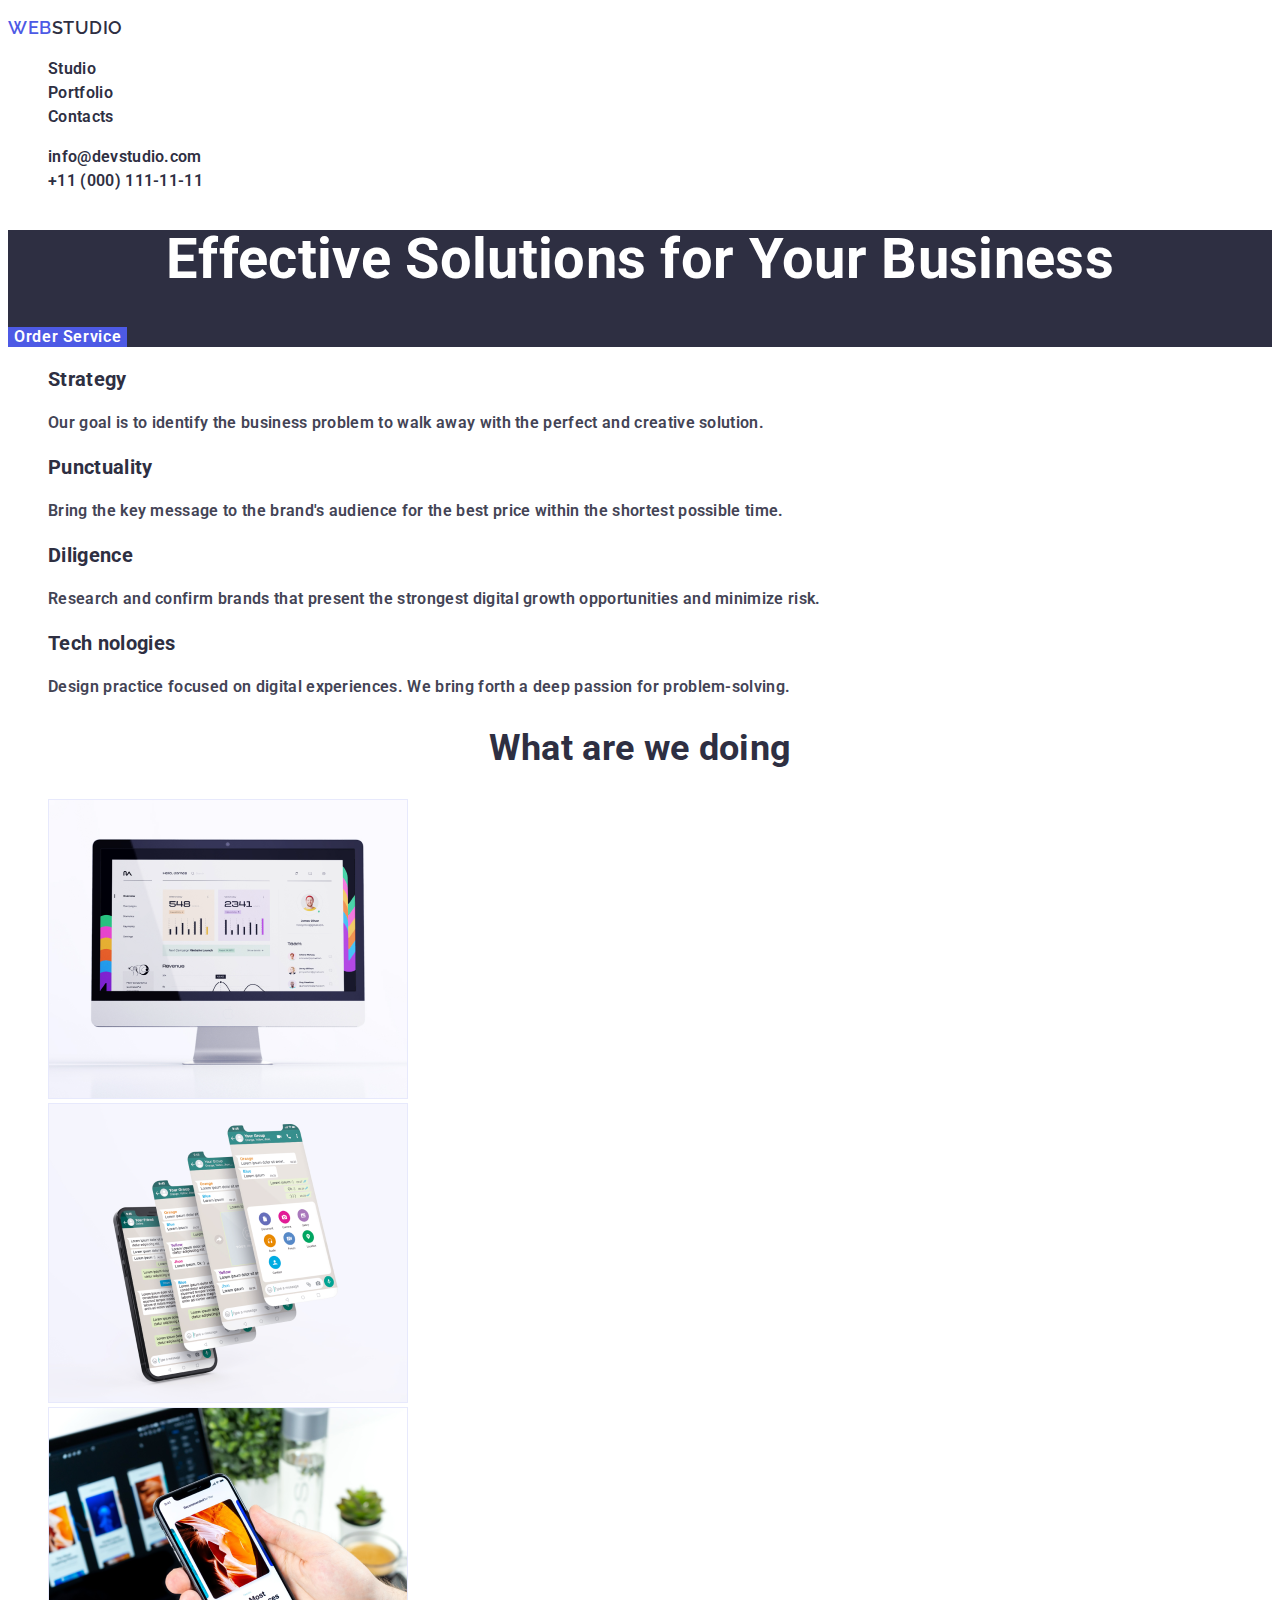
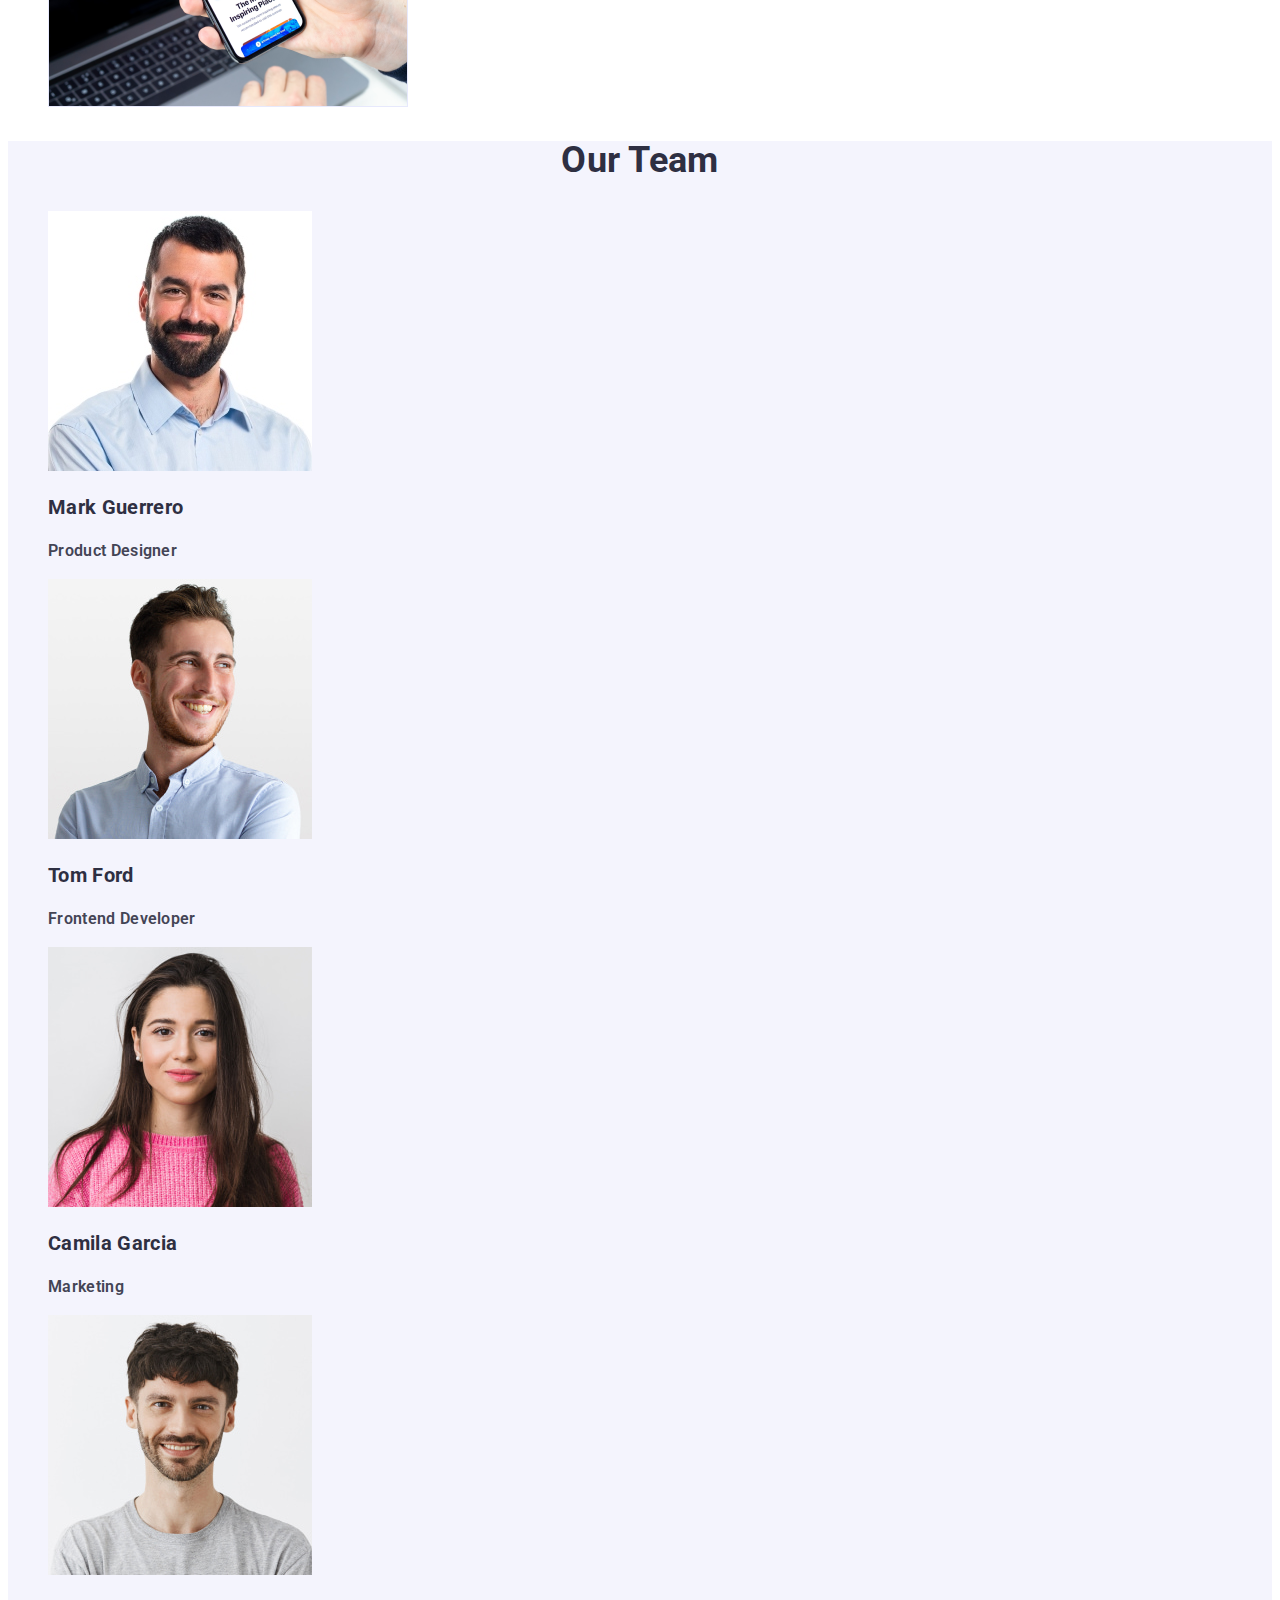
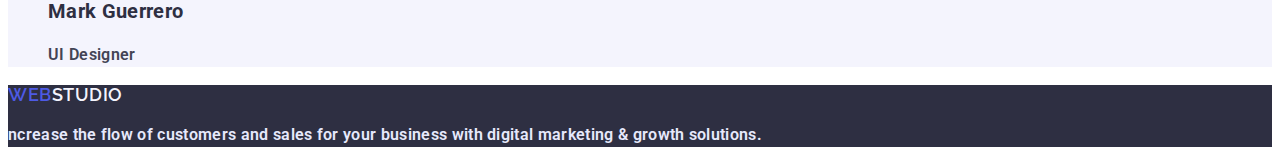
<file: index.html>
<!DOCTYPE html>
<html lang="en">
  <head>
    <meta charset="UTF-8" />
    <meta http-equiv="X-UA-Compatible" content="IE=edge" />
    <meta name="viewport" content="width=device-width, initial-scale=1.0" />
    <title>Homework 2</title>
    <link rel="preconnect" href="https://fonts.googleapis.com" />
    <link rel="preconnect" href="https://fonts.gstatic.com" crossorigin />
    <link
      href="https://fonts.googleapis.com/css2?family=Raleway:wght@800&family=Roboto:wght@400;500;700;900&display=swap"
      rel="stylesheet"
    />
    <link
      rel="stylesheet"
      href="https://cdnjs.cloudflare.com/ajax/libs/modern-normalize/1.1.0/modern-normalize.min.css"
      integrity="sha512-wpPYUAdjBVSE4KJnH1VR1HeZfpl1ub8YT/NKx4PuQ5NmX2tKuGu6U/JRp5y+Y8XG2tV+wKQpNHVUX03MfMFn9Q=="
      crossorigin="anonymous"
      referrerpolicy="no-referrer"
    />
    <link rel="stylesheet" href="./css/styles.css" />
  </head>

  <body>
    <header>
      <nav class="heder">
        <a href="./index.html" class="logo decore-link"
          ><p><span class="logo-blu">WEB</span>STUDIO</p></a
        >
        <ul class="site-nav">
          <li><a href="./index.html" class="link decore-link">Studio</a></li>
          <li><a href="./portfolio.html" class="link decore-link">Portfolio</a></li>
          <li><a href="" class="link decore-link">Contacts</a></li>
        </ul>
      </nav>
      <ul class="site-adress">
        <li>
          <a href="mailto:info@devstudio.com" class="link decore-link">info@devstudio.com</a>
        </li>
        <li>
          <a href="tel:+110001111111" class="link decore-link">+11 (000) 111-11-11</a>
        </li>
      </ul>
    </header>

    <main>
      <section class="hero">
        <h1 class="hero-title">Effective Solutions for Your Business</h1>
        <button type="button" class="button-hero">Order Service</button>
      </section>

      <section class="advantages">
        <h2 class="visually-hidden">Переваги</h2>
        <ul>
          <li>
            <h3 class="title">Strategy</h3>
            <p class="advantages-text">
              Our goal is to identify the business problem to walk away with the perfect and
              creative solution.
            </p>
          </li>
          <li>
            <h3 class="title">Punctuality</h3>
            <p class="advantages-text">
              Bring the key message to the brand's audience for the best price within the shortest
              possible time.
            </p>
          </li>
          <li>
            <h3 class="title">Diligence</h3>
            <p class="advantages-text">
              Research and confirm brands that present the strongest digital growth opportunities
              and minimize risk.
            </p>
          </li>
          <li>
            <h3 class="title">Tech nologies</h3>
            <p class="advantages-text">
              Design practice focused on digital experiences. We bring forth a deep passion for
              problem-solving.
            </p>
          </li>
        </ul>
      </section>

      <section class="works">
        <h2 class="works-title">What are we doing</h2>
        <ul>
          <li>
            <img src="./images/img1.png" alt="MacBook with graphics" width="360" />
          </li>
          <li>
            <img src="./images/img2.png" alt="phone with chat" width="360" />
          </li>
          <li>
            <img src="./images/img3.png" alt="phone with application" width="360" />
          </li>
        </ul>
      </section>
      <section class="team">
        <h2 class="team-title">Our Team</h2>
        <ul>
          <li>
            <img src="./images/team-card-1.jpg" alt="team card 1" width="264" />
            <h3 class="name">Mark Guerrero</h3>
            <p class="team-text">Product Designer</p>
          </li>
          <li>
            <img src="./images/team-card-2.jpg" alt="team card 2" width="264" />
            <h3 class="name">Tom Ford</h3>
            <p class="team-text">Frontend Developer</p>
          </li>
          <li>
            <img src="./images/team-card-3.jpg" alt="team card 3" width="264" />
            <h3 class="name">Camila Garcia</h3>
            <p class="team-text">Marketing</p>
          </li>
          <li>
            <img src="./images/team-card-4.jpg" alt="team card 4" width="264" />
            <h3 class="name">Mark Guerrero</h3>
            <p class="team-text">UI Designer</p>
          </li>
        </ul>
      </section>
    </main>

    <footer class="footer">
      <a href="./index.html" class="logo logo-white decore-link"
        ><p><span class="logo-blu">WEB</span>STUDIO</p>
      </a>
      <p class="text">
        ncrease the flow of customers and sales for your business with digital marketing & growth
        solutions.
      </p>
    </footer>
  </body>
</html>
</file>
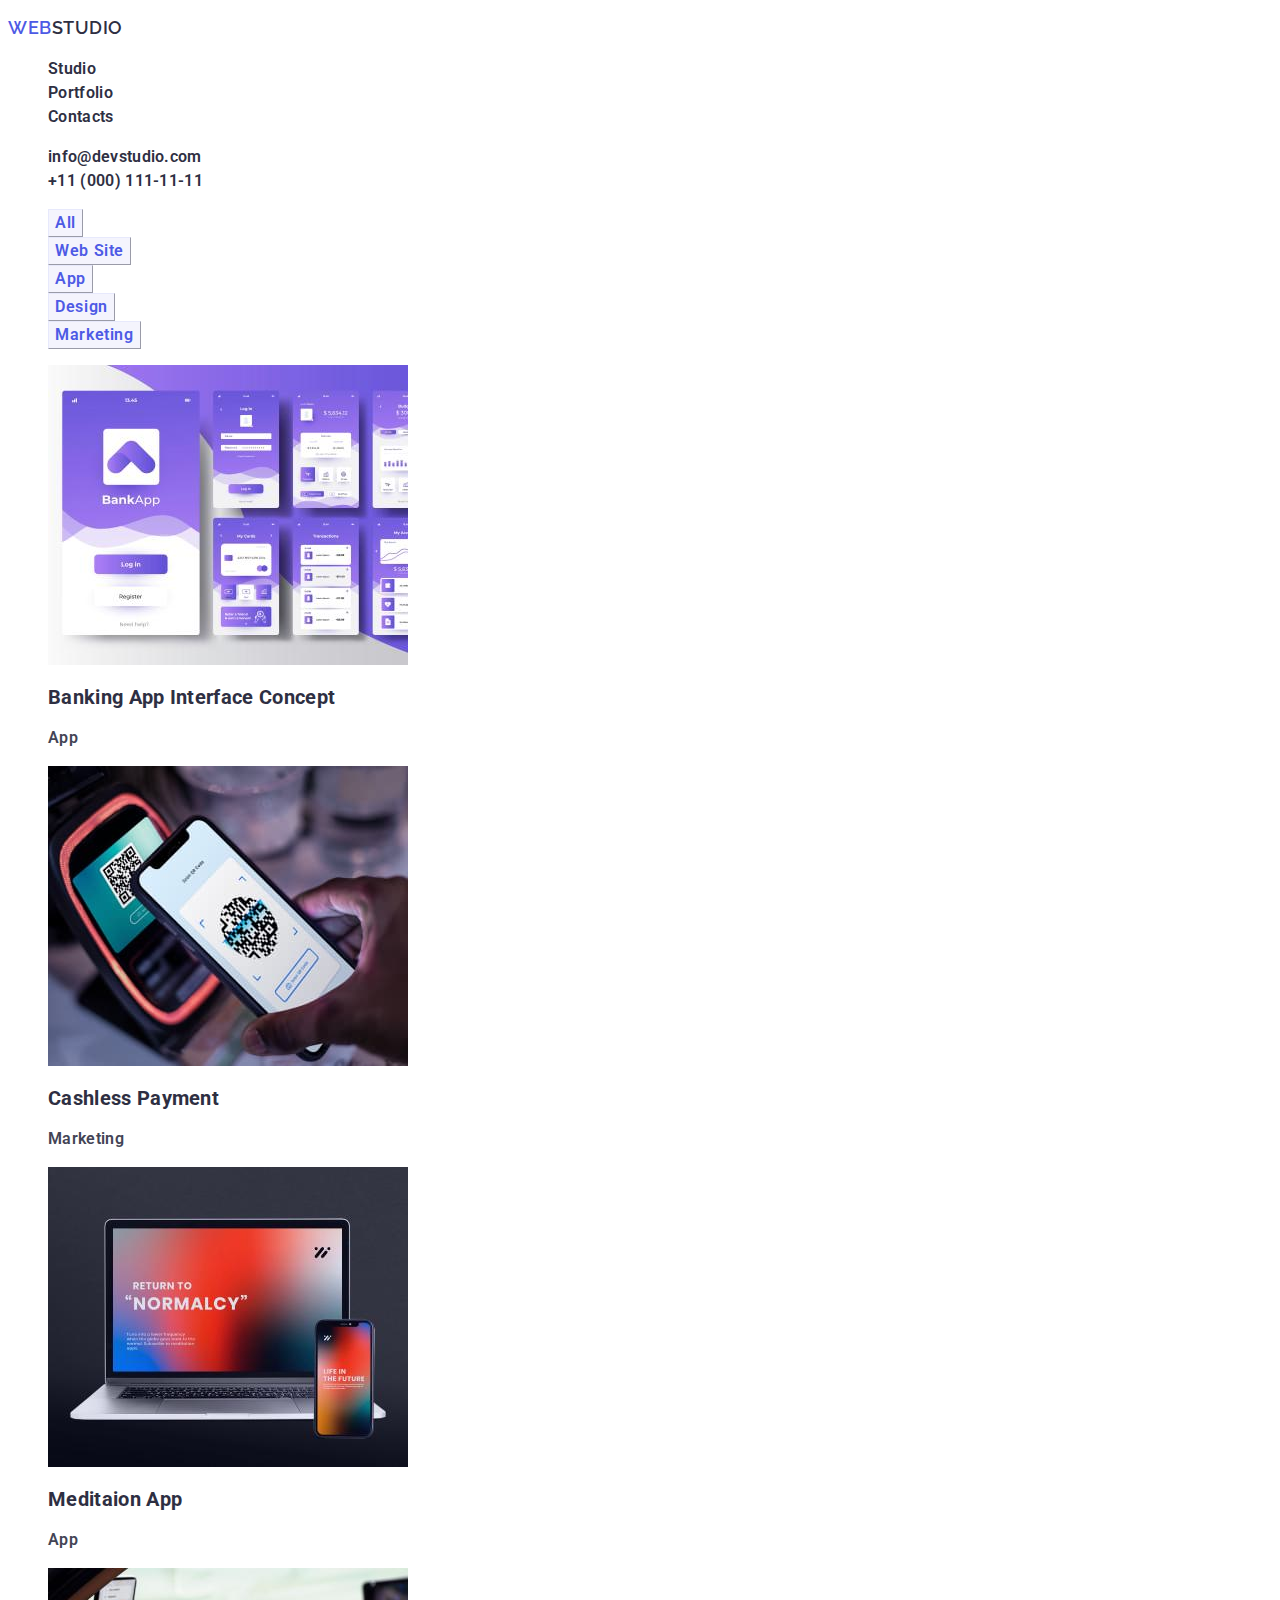
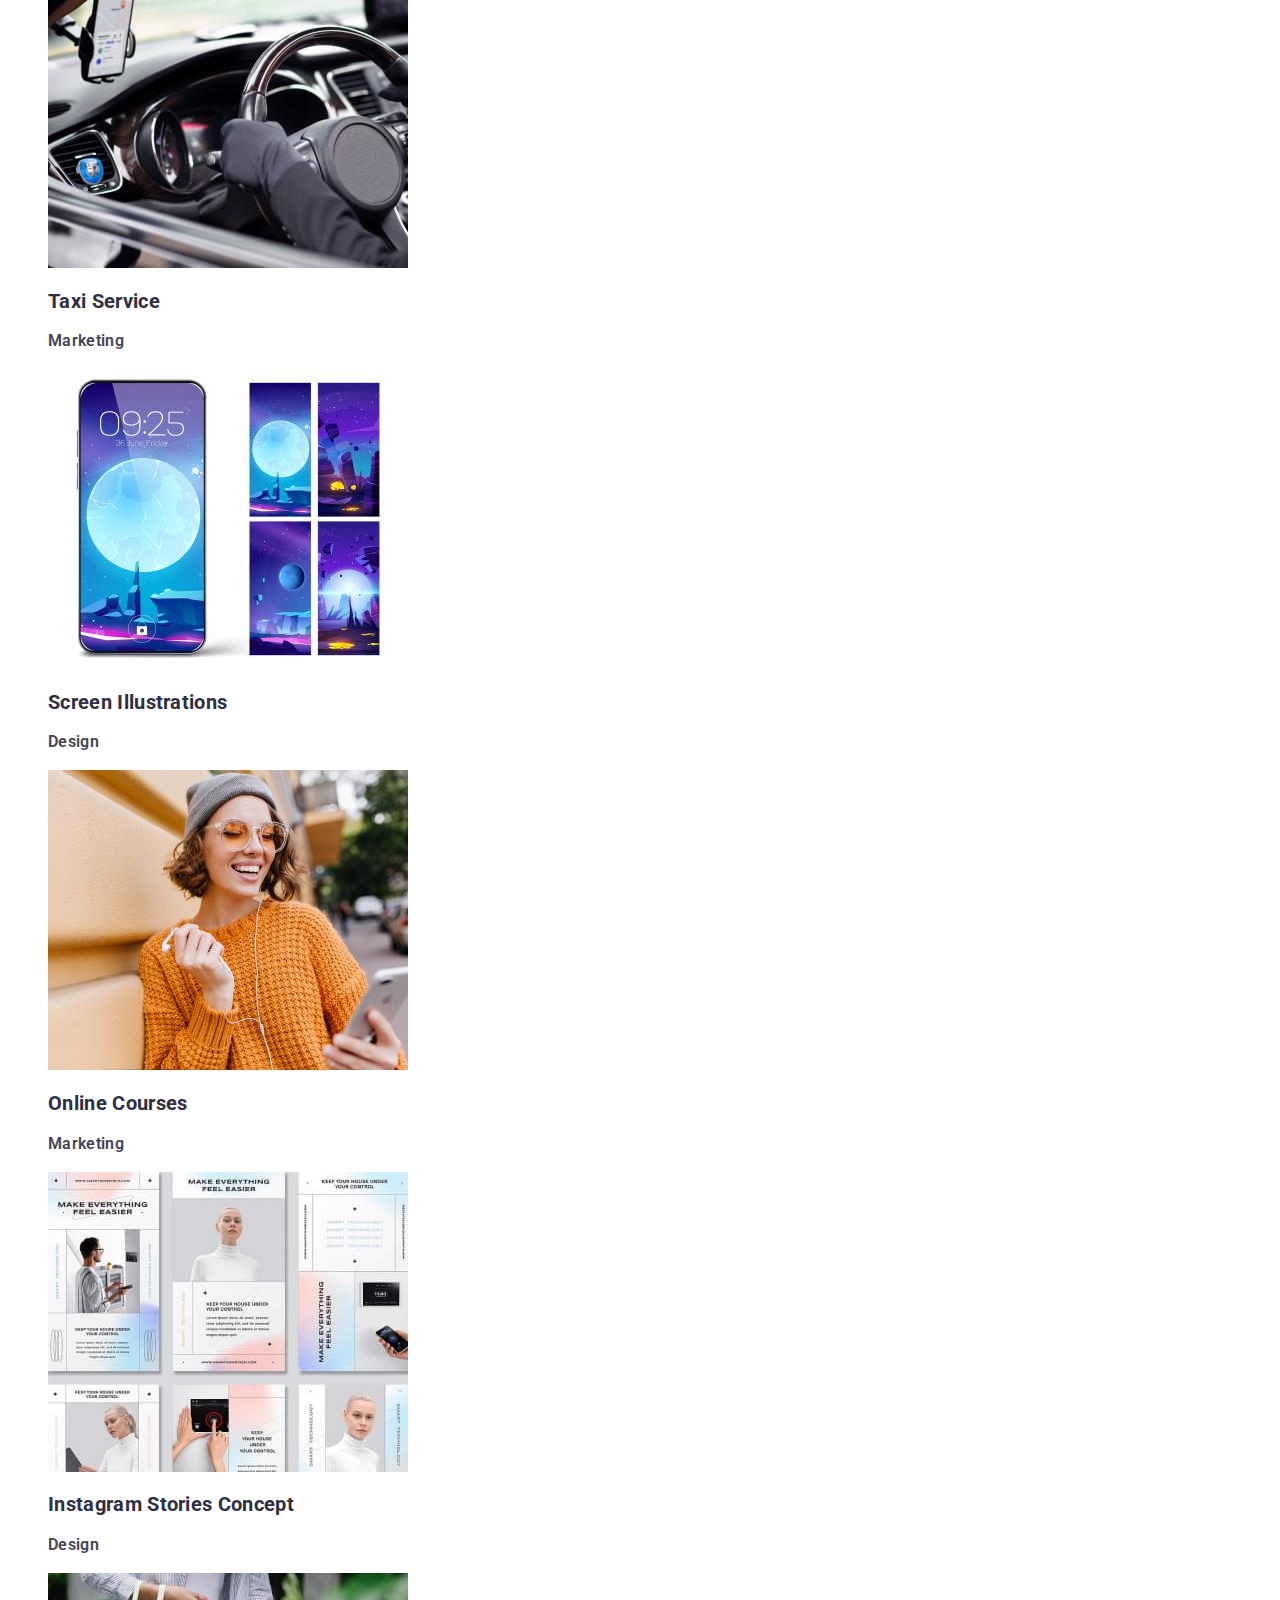
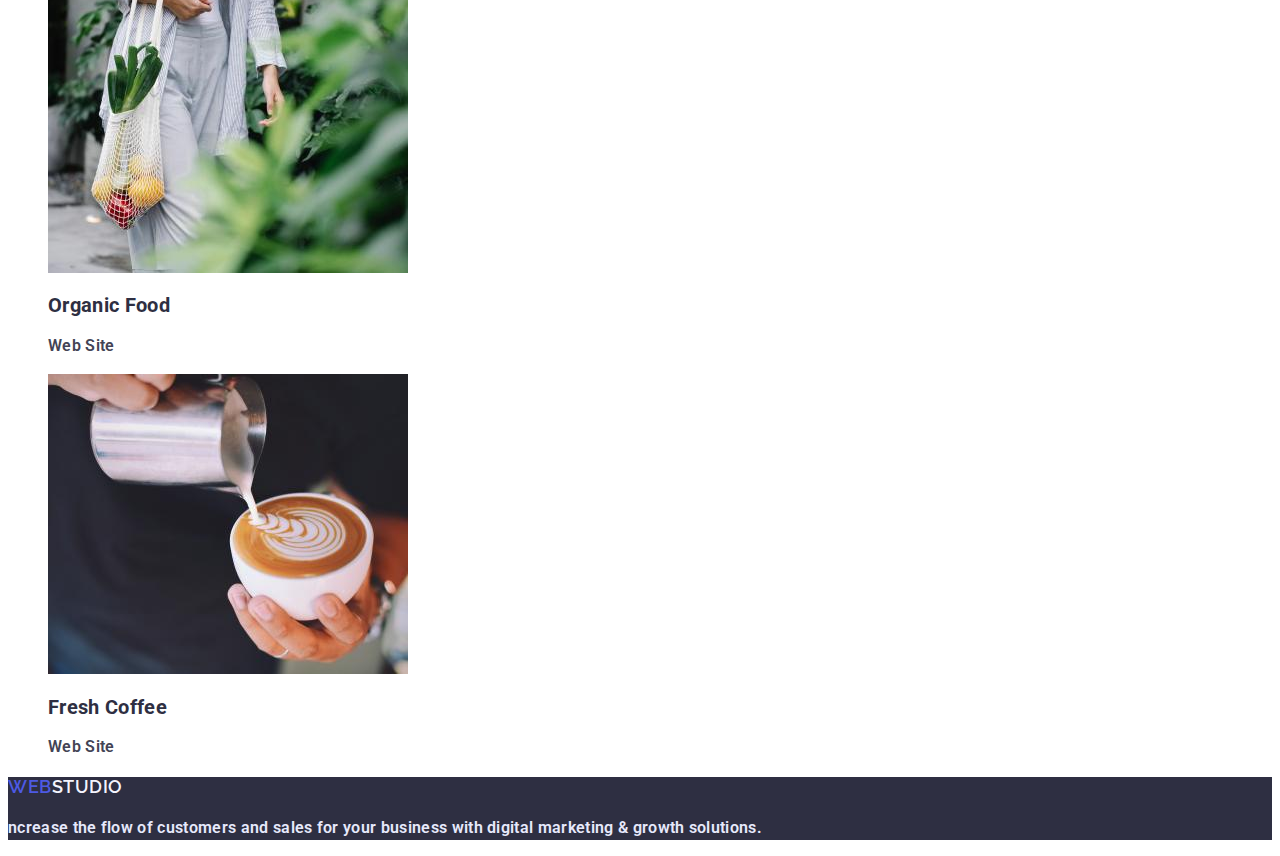
<file: portfolio.html>
<!DOCTYPE html>
<html lang="en">
  <head>
    <meta charset="UTF-8" />
    <meta http-equiv="X-UA-Compatible" content="IE=edge" />
    <meta name="viewport" content="width=device-width, initial-scale=1.0" />
    <title>Homework 2</title>
    <link rel="preconnect" href="https://fonts.googleapis.com" />
    <link rel="preconnect" href="https://fonts.gstatic.com" crossorigin />
    <link
      href="https://fonts.googleapis.com/css2?family=Raleway:wght@800&family=Roboto:wght@400;500;700;900&display=swap"
      rel="stylesheet"
    />
    <link rel="stylesheet" href="./css/styles.css" />
  </head>

  <body>
    <header>
      <nav class="heder">
        <a href="./index.html" class="logo decore-link"
          ><p><span class="logo-blu">WEB</span>STUDIO</p></a
        >
        <ul class="site-nav">
          <li><a href="./index.html" class="link decore-link">Studio</a></li>
          <li><a href="./portfolio.html" class="link decore-link">Portfolio</a></li>
          <li><a href="" class="link decore-link">Contacts</a></li>
        </ul>
      </nav>
      <ul class="site-adress">
        <li>
          <a href="mailto:info@devstudio.com" class="link decore-link">info@devstudio.com</a>
        </li>
        <li>
          <a href="tel:+110001111111" class="link decore-link">+11 (000) 111-11-11</a>
        </li>
      </ul>
    </header>

    <main>
      <section class="galery">
        <h1 class="visually-hidden">Galery</h1>
        <ul class="filters">
          <li>
            <button type="button" class="button-filters">All</button>
          </li>
          <li>
            <button type="button" class="button-filters">Web Site</button>
          </li>
          <li>
            <button type="button" class="button-filters">App</button>
          </li>
          <li>
            <button type="button" class="button-filters">Design</button>
          </li>
          <li>
            <button type="button" class="button-filters">Marketing</button>
          </li>
        </ul>
        <ul class="project">
          <li>
            <a href="" class="decore-link">
              <img
                src="./images/banking-app.jpg"
                alt="User Friendly App Design Concepts"
                width="360"
                height="300"
              />
              <h2 class="project-title">Banking App Interface Concept</h2>
              <p class="project-text">App</p>
            </a>
          </li>
          <li>
            <a href="" class="decore-link">
              <img
                src="./images/cashless-payment.jpg"
                alt="Cashless payment"
                width="360"
                height="300"
              />
              <h2 class="project-title">Cashless Payment</h2>
              <p class="project-text">Marketing</p>
            </a>
          </li>
          <li>
            <a href="" class="decore-link">
              <img
                src="./images/meditation-app.jpg"
                alt="laptop with phone"
                width="360"
                height="300"
              />
              <h2 class="project-title">Meditaion App</h2>
              <p class="project-text">App</p>
            </a>
          </li>
          <li>
            <a href="" class="decore-link">
              <img src="./images/taxi-service.jpg" alt="taxi driver" width="360" height="300" />
              <h2 class="project-title">Taxi Service</h2>
              <p class="project-text">Marketing</p>
            </a>
          </li>
          <li>
            <a href="" class="decore-link">
              <img
                src="./images/screen-illustrations.jpg"
                alt="screen illustrations on the phone"
                width="360"
                height="300"
              />
              <h2 class="project-title">Screen Illustrations</h2>
              <p class="project-text">Design</p>
            </a>
          </li>
          <li>
            <a href="" class="decore-link">
              <img
                src="./images/online-courses.jpg"
                alt="the girl is studying"
                width="360"
                height="300"
              />
              <h2 class="project-title">Online Courses</h2>
              <p class="project-text">Marketing</p>
            </a>
          </li>
          <li>
            <a href="" class="decore-link">
              <img
                src="./images/instagram-stories.jpg"
                alt="picture for instagram stories"
                width="360"
                height="300"
              />
              <h2 class="project-title">Instagram Stories Concept</h2>
              <p class="project-text">Design</p>
            </a>
          </li>
          <li>
            <a href="" class="decore-link">
              <img
                src="./images/organic-food.jpg"
                alt="fresh organic food"
                width="360"
                height="300"
              />
              <h2 class="project-title">Organic Food</h2>
              <p class="project-text">Web Site</p>
            </a>
          </li>
          <li>
            <a href="" class="decore-link">
              <img
                src="./images/fresh-coffee.jpg"
                alt="the cup of coffee"
                width="360"
                height="300"
              />
              <h2 class="project-title">Fresh Coffee</h2>
              <p class="project-text">Web Site</p>
            </a>
          </li>
        </ul>
      </section>
    </main>
    <footer class="footer">
      <a href="./index.html" class="logo logo-white decore-link"
        ><p><span class="logo-blu">WEB</span>STUDIO</p>
      </a>
      <p class="text">
        ncrease the flow of customers and sales for your business with digital marketing & growth
        solutions.
      </p>
    </footer>
  </body>
</html>
</file>
<file: css/styles.css>
:root {
  --body-text-color: #434455;
  --accent-color: #4d5ae5;
  --dark-bg-color: #2e2f42;
  --light-bg-color: #f4f4fd;
  --basik-light-color: #ffffff;
}

body {
  background-color: var(--basik-light-color);
  color: var(--body-text-color);

  font-family: Roboto, sans-serif;
  font-weight: 600;
  letter-spacing: 0.02em;

  box-sizing: border-box;
}

/* ______heder______ */
.logo {
  color: var(--dark-bg-color);

  font-family: Raleway, sans-serif;
  font-size: 18px;
  line-height: 1.14;
  letter-spacing: 0.03em;
}

.logo-blu {
  color: var(--accent-color);
}

.decore-link {
  text-decoration: none;
}

.link {
  /* Typography Link Text */
  font-size: 16px;
  line-height: 1.5;
  letter-spacing: 0.02em;
  color: var(body-text-color);
}

ul {
  list-style: none;
}

.site-nav .link:focus,
.site-nav .link:hover {
  color: var(--body-text-color);
}

.site-nav .link:active {
  color: var(--accent-color);
}

.site-adress .link:focus,
.site-adress .link:hover {
  color: var(--accent-color);
}

.site-nav .link,
.site-adress .link {
  color: var(--dark-bg-color);
}

.site-adress a {
  color: #434455;
}

/* ______ Hero_____ */

.hero {
  background-color: var(--dark-bg-color);
}

.hero-title {
  color: var(--basik-light-color);
  /* Typography Title/Heder 1 */
  font-size: 56px;
  line-height: 1.07;
  text-align: center;
}

.button-hero {
  cursor: pointer;
  background-color: var(--accent-color);
  color: var(--basik-light-color);
  border: none;
  /* Typography button Text */
  font-family: inherit;
  font-weight: 600;
  font-size: 16px;
  line-height: 1.12;
  letter-spacing: 0.04em;
}

.button-hero:hover,
.button-hero:focus {
  background-color: var(--accent-color);
  color: var(--basik-light-color);
}

.button-hero:active {
  background-color: #404bbf;
  color: var(--basik-white-color);
}

/* ____advantages_____ */

.visually-hidden {
  position: absolute;
  width: 1px;
  height: 1px;
  margin: -1px;
  border: 0;
  padding: 0;

  white-space: nowrap;
  clip-path: inset(100%);
  clip: rect(0 0 0 0);
  overflow: hidden;
}

.title {
  /* Typography Heder 3 */
  font-size: 20px;
  line-height: 1.2;
}

.advantages h3,
.team h3 {
  color: var(--dark-bg-color);
}

.advantages-text,
.team-text,
.project-text {
  /* Typography body */
  font-size: 16px;
  line-height: 1.5;
  color: var(--body-text-color);
}

/* ____team_____ */

.team {
  background-color: var(--light-bg-color);
}

/* _____works_____ */

.works-title,
.team-title {
  /* Typography heder 2 */
  font-size: 36px;
  line-height: 1.11;
  text-align: center;
  color: var(--dark-bg-color);
}

/* _____team_____ */

.team .name {
  /* Typography heder 3 */
  font-size: 20px;
  line-height: 1.2;
}

/* _____filters_____ */

.button-filters {
  background-color: var(--light-bg-color);
  color: var(--accent-color);
  border-width: 1px;
  border-color: #e7e9fc;
  cursor: pointer;

  /* Button Text */
  font-family: inherit;
  font-weight: 600;
  font-size: 16px;
  line-height: 1.5;
  letter-spacing: 0.04em;
}

.button-filters:hover,
.button-filters:focus {
  background-color: var(--accent-color);
  color: var(--basik-light-color);
}

.button-filters:active {
  background-color: var(--accent-color);
  color: var(--basik-light-color);
}

/* _____project_____ */

.project-title {
  font-size: 20px;
  line-height: 1.2;
  color: var(--dark-bg-color);
}

.project-text {
  color: var(--body-text-color);
}

/* ______footer_____ */

.footer {
  background-color: var(--dark-bg-color);
}

.logo-white {
  color: var(--light-bg-color);
}

.footer .text {
  color: #e7e9fc;

  /* Typography body */
  font-style: normal;
  font-size: 16px;
  line-height: 1.5;
}
</file>
